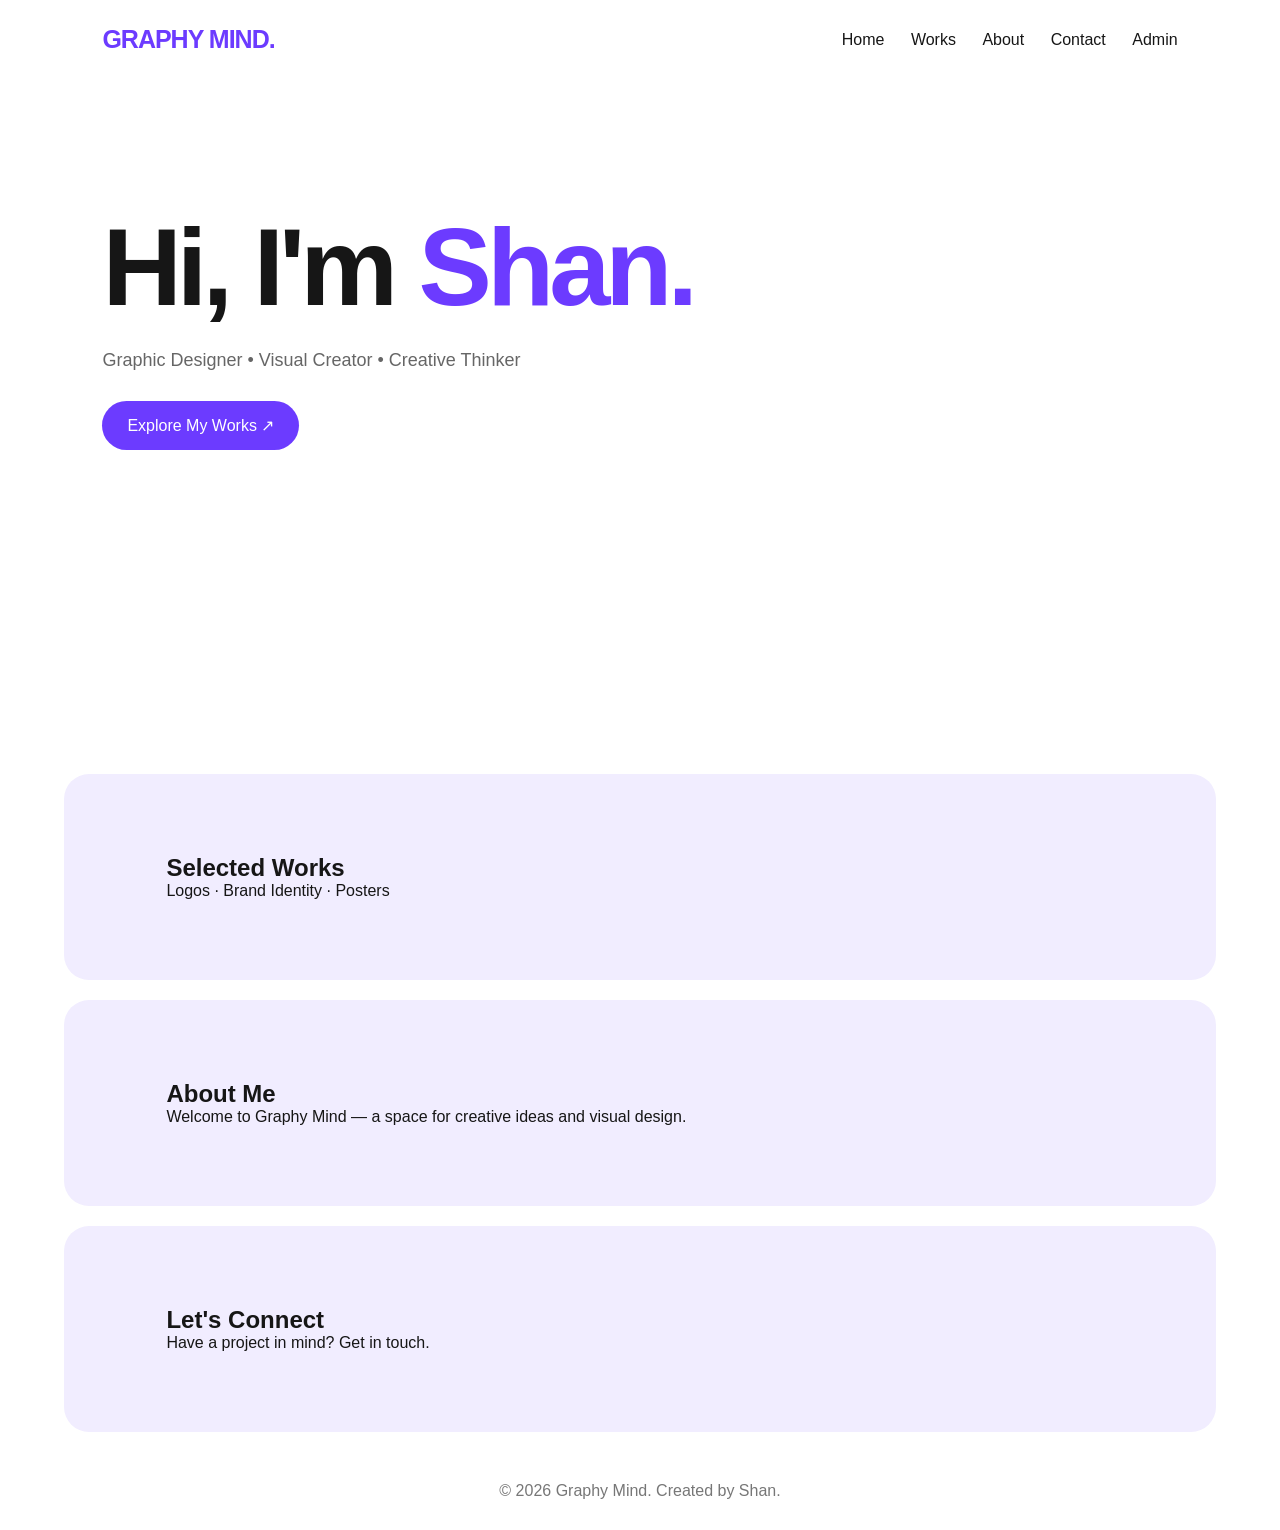
<file: index.html>
<!DOCTYPE html>
<html lang="en">
<head>
  <meta charset="UTF-8">
  <meta name="viewport" content="width=device-width, initial-scale=1.0">
  <title>Graphy Mind | Shan</title>
  <link rel="stylesheet" href="style.css">
  <style>
    * { box-sizing: border-box; margin: 0; padding: 0; }
    body {
      font-family: Arial, sans-serif;
      background: #fff;
      color: #161616;
    }
    header {
      display: flex;
      justify-content: space-between;
      align-items: center;
      padding: 25px 8%;
    }
    .logo { color: #6C3BFF; font-size: 25px; font-weight: bold; }
    nav a {
      color: #161616;
      text-decoration: none;
      margin-left: 22px;
    }
    .hero { padding: 130px 8%; min-height: 75vh; }
    .hero h1 {
      font-size: clamp(55px, 10vw, 110px);
      line-height: 1.05;
      letter-spacing: -5px;
    }
    .hero h1 span { color: #6C3BFF; }
    .hero p { margin-top: 25px; font-size: 18px; color: #666; }
    .button {
      display: inline-block;
      margin-top: 30px;
      padding: 15px 25px;
      background: #6C3BFF;
      color: white;
      text-decoration: none;
      border-radius: 30px;
    }
    section { padding: 80px 8%; }
    footer { padding: 30px 8%; color: #777; }
  </style>
</head>
<body>
  <header>
    <div class="logo">GRAPHY MIND.</div>
    <nav>
      <a href="#home">Home</a>
      <a href="#works">Works</a>
      <a href="#about">About</a>
      <a href="#contact">Contact</a>
      <a href="admin.html">Admin</a>
    </nav>
  </header>

  <main>
    <section class="hero" id="home">
      <h1>Hi, I'm <span>Shan.</span></h1>
      <p>Graphic Designer • Visual Creator • Creative Thinker</p>
      <a class="button" href="#works">Explore My Works ↗</a>
    </section>

    <section id="works">
      <h2>Selected Works</h2>
      <p>Logos · Brand Identity · Posters</p>
    </section>

    <section id="about">
      <h2>About Me</h2>
      <p>Welcome to Graphy Mind — a space for creative ideas and visual design.</p>
    </section>

    <section id="contact">
      <h2>Let's Connect</h2>
      <p>Have a project in mind? Get in touch.</p>
    </section>
  </main>

  <footer>© 2026 Graphy Mind. Created by Shan.</footer>
</body>
</html>
</file>
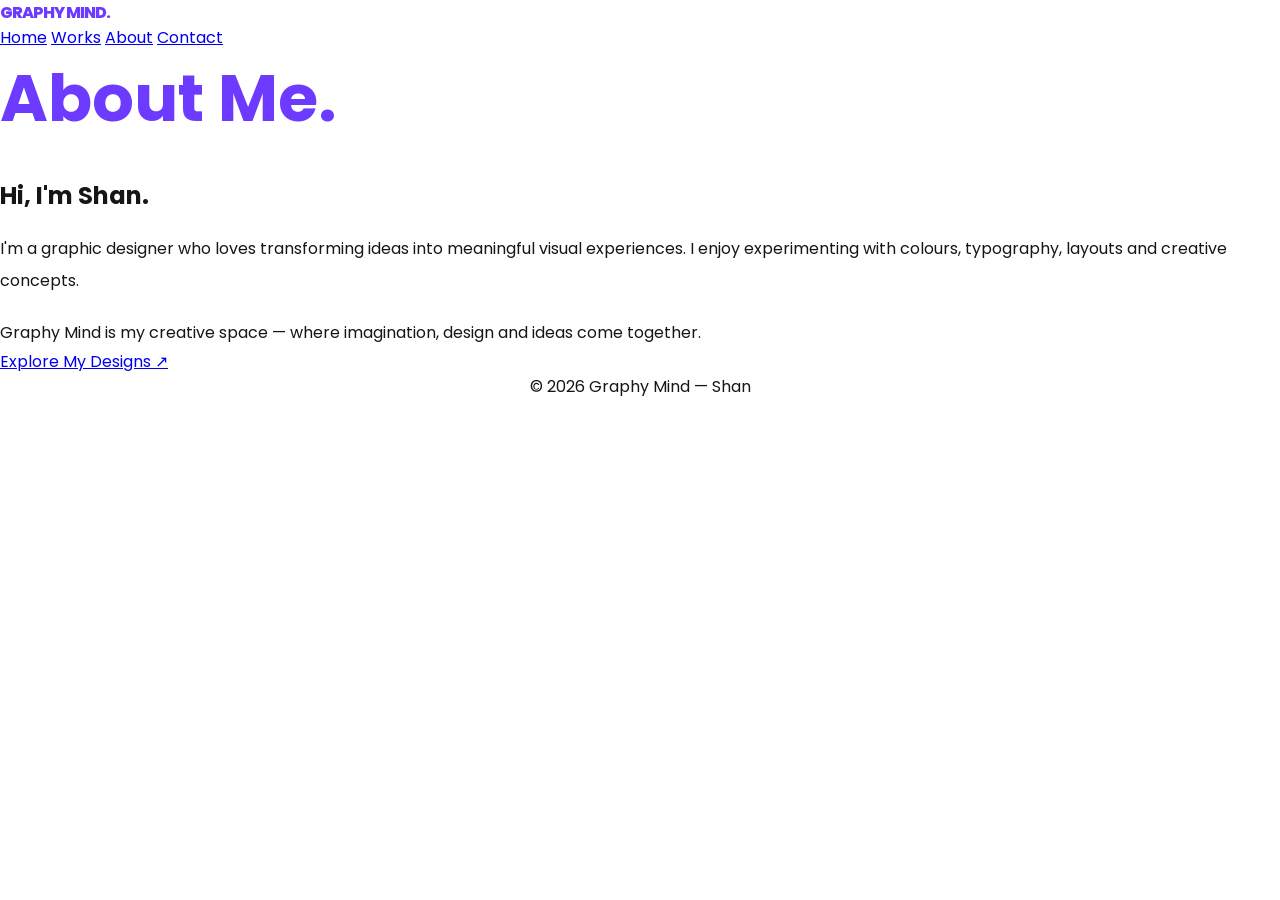
<file: about.html>
<!DOCTYPE html>
<html lang="en">
<head>
  <meta charset="UTF-8">
  <meta name="viewport" content="width=device-width, initial-scale=1.0">
  <title>About Shan | Graphy Mind</title>
  <link rel="stylesheet" href="style.css">
</head>
<body>

<header>
  <div class="logo">GRAPHY MIND.</div>
  <nav>
    <a href="index.html">Home</a>
    <a href="works.html">Works</a>
    <a href="about.html">About</a>
    <a href="index.html#contact">Contact</a>
  </nav>
</header>

<section>
  <h1 style="font-size:65px;color:#6C3BFF;">About Me.</h1>

  <h2 style="margin-top:30px;">Hi, I'm Shan.</h2>

  <p style="margin-top:20px;line-height:2;">
    I'm a graphic designer who loves transforming ideas into
    meaningful visual experiences. I enjoy experimenting with
    colours, typography, layouts and creative concepts.
  </p>

  <p style="margin-top:20px;line-height:2;">
    Graphy Mind is my creative space — where imagination,
    design and ideas come together.
  </p>

  <a class="button" href="works.html">Explore My Designs ↗</a>
</section>

<footer>© 2026 Graphy Mind — Shan</footer>

</body>
</html>
</file>
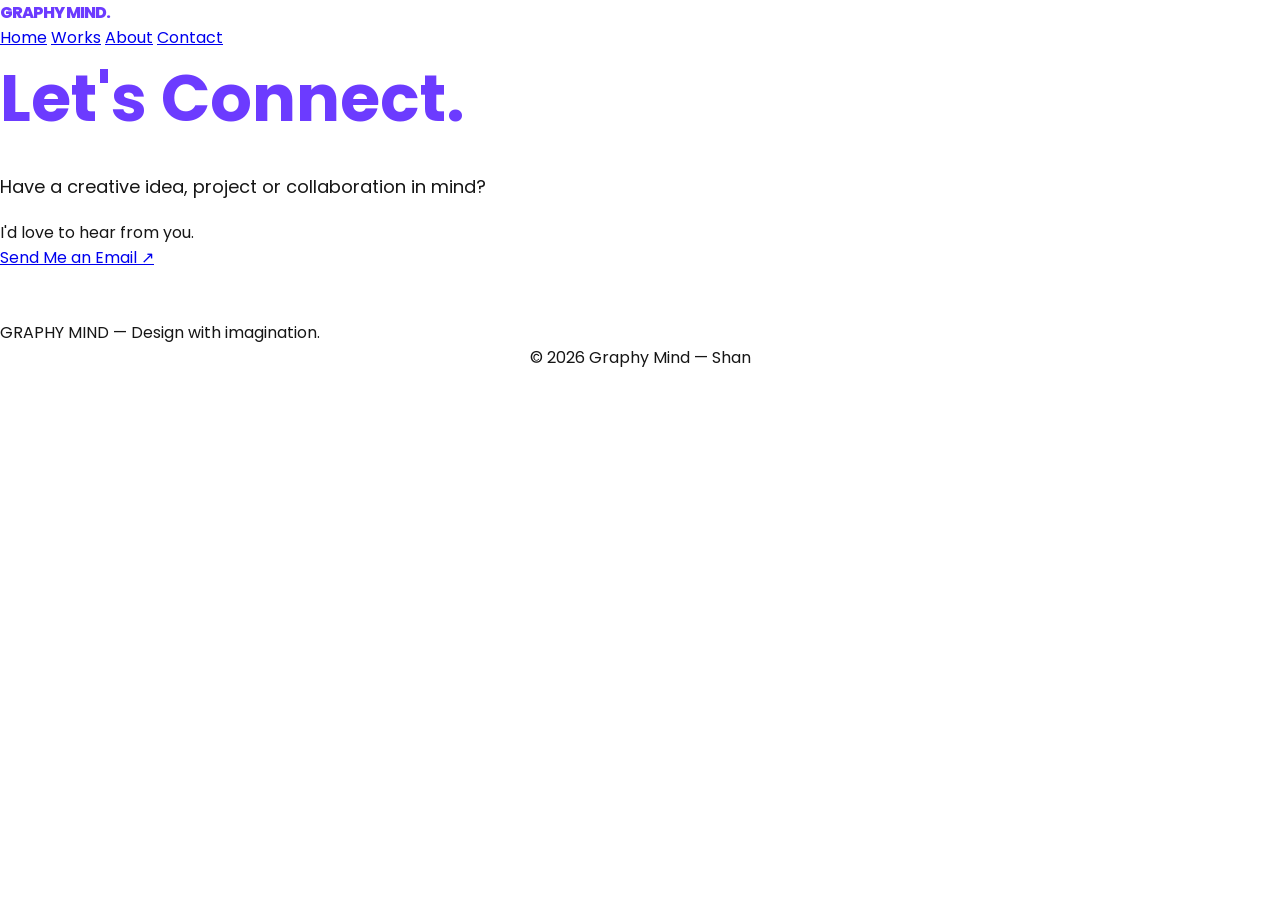
<file: contact.html>
<!DOCTYPE html>
<html lang="en">
<head>
  <meta charset="UTF-8">
  <meta name="viewport" content="width=device-width, initial-scale=1.0">
  <title>Contact | Graphy Mind</title>
  <link rel="stylesheet" href="style.css">
</head>
<body>

<header>
  <div class="logo">GRAPHY MIND.</div>
  <nav>
    <a href="index.html">Home</a>
    <a href="works.html">Works</a>
    <a href="about.html">About</a>
    <a href="contact.html">Contact</a>
  </nav>
</header>

<section>
  <h1 style="font-size:65px;color:#6C3BFF;">Let's Connect.</h1>

  <p style="margin-top:25px;font-size:18px;">
    Have a creative idea, project or collaboration in mind?
  </p>

  <p style="margin-top:20px;">
    I'd love to hear from you.
  </p>

  <a class="button" href="mailto:connect.shan15@gmail.com">
    Send Me an Email ↗
  </a>

  <p style="margin-top:50px;">
    GRAPHY MIND — Design with imagination.
  </p>
</section>

<footer>© 2026 Graphy Mind — Shan</footer>

</body>
</html>
</file>
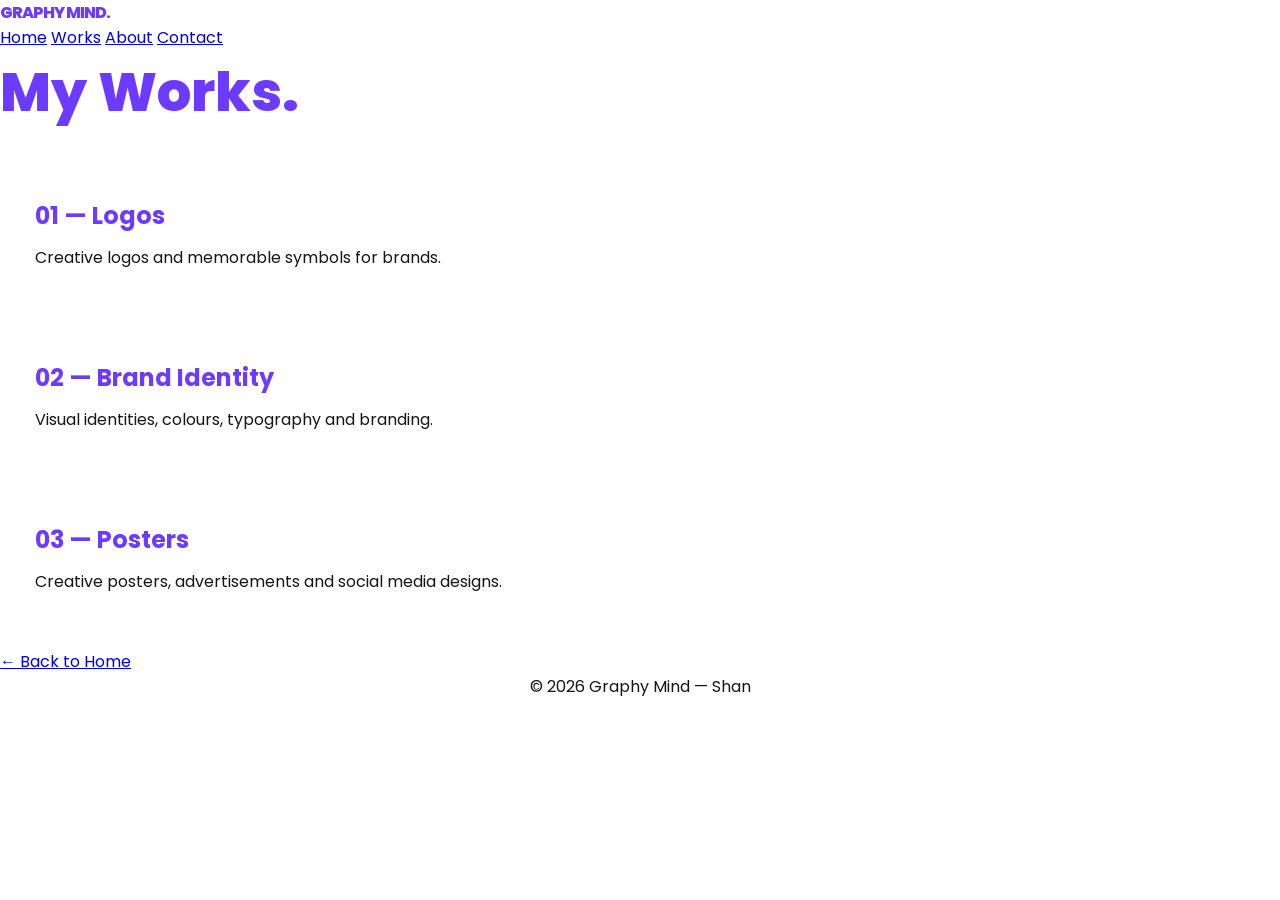
<file: works.html>
<!DOCTYPE html>
<html lang="en">
<head>
  <meta charset="UTF-8">
  <meta name="viewport" content="width=device-width, initial-scale=1.0">
  <title>My Works | Graphy Mind</title>
  <link rel="stylesheet" href="style.css">
  <style>
    .work-card {
      background: white;
      padding: 35px;
      border-radius: 20px;
      margin: 20px 0;
      transition: transform 0.3s;
    }
    .work-card:hover {
      transform: translateY(-8px);
    }
    .work-card h2 {
      color: #6C3BFF;
      margin-bottom: 12px;
    }
    .work-title {
      font-size: 55px;
      font-weight: 800;
      color: #6C3BFF;
      margin-bottom: 30px;
    }
  </style>
</head>
<body>

<header>
  <div class="logo">GRAPHY MIND.</div>
  <nav>
    <a href="index.html">Home</a>
    <a href="works.html">Works</a>
    <a href="index.html#about">About</a>
    <a href="index.html#contact">Contact</a>
  </nav>
</header>

<section>
  <div class="work-title">My Works.</div>

  <div class="work-card">
    <h2>01 — Logos</h2>
    <p>Creative logos and memorable symbols for brands.</p>
  </div>

  <div class="work-card">
    <h2>02 — Brand Identity</h2>
    <p>Visual identities, colours, typography and branding.</p>
  </div>

  <div class="work-card">
    <h2>03 — Posters</h2>
    <p>Creative posters, advertisements and social media designs.</p>
  </div>

  <a class="button" href="index.html">← Back to Home</a>
</section>

<footer>© 2026 Graphy Mind — Shan</footer>

</body>
</html>
</file>
<file: style.css>
@import url('https://fonts.googleapis.com/css2?family=Poppins:wght@300;400;500;600;700;800&display=swap');

:root {
  --white: #FFFFFF;
  --violet: #6C3BFF;
  --lavender: #F1EDFF;
  --dark: #161616;
  --accent: #B9FF66;
}

* {
  margin: 0;
  padding: 0;
  box-sizing: border-box;
}

html {
  scroll-behavior: smooth;
}

body {
  font-family: 'Poppins', sans-serif;
  background: var(--white);
  color: var(--dark);
  overflow-x: hidden;
}

header {
  position: sticky;
  top: 0;
  z-index: 100;
  background: rgba(255,255,255,0.9);
  backdrop-filter: blur(15px);
}

.logo {
  color: var(--violet);
  font-weight: 800;
  letter-spacing: -1px;
}

nav a {
  transition: color 0.3s ease;
}

nav a:hover {
  color: var(--violet);
}

.hero h1 {
  font-weight: 800;
  letter-spacing: -5px;
}

.hero h1 span {
  color: var(--violet);
}

.button {
  transition: transform 0.3s ease, background 0.3s ease;
}

.button:hover {
  background: var(--dark);
  transform: translateY(-5px);
}

section {
  scroll-margin-top: 90px;
}

#works, #about, #contact {
  background: var(--lavender);
  margin: 20px 5%;
  border-radius: 25px;
  padding: 80px 8%;
}

footer {
  text-align: center;
}

@media (max-width: 650px) {
  header {
    flex-wrap: wrap;
    gap: 15px;
  }

  nav a {
    margin: 0 8px 0 0;
    font-size: 13px;
  }

  .hero {
    padding-top: 100px;
  }

  .hero h1 {
    letter-spacing: -3px;
  }
}
</file>
